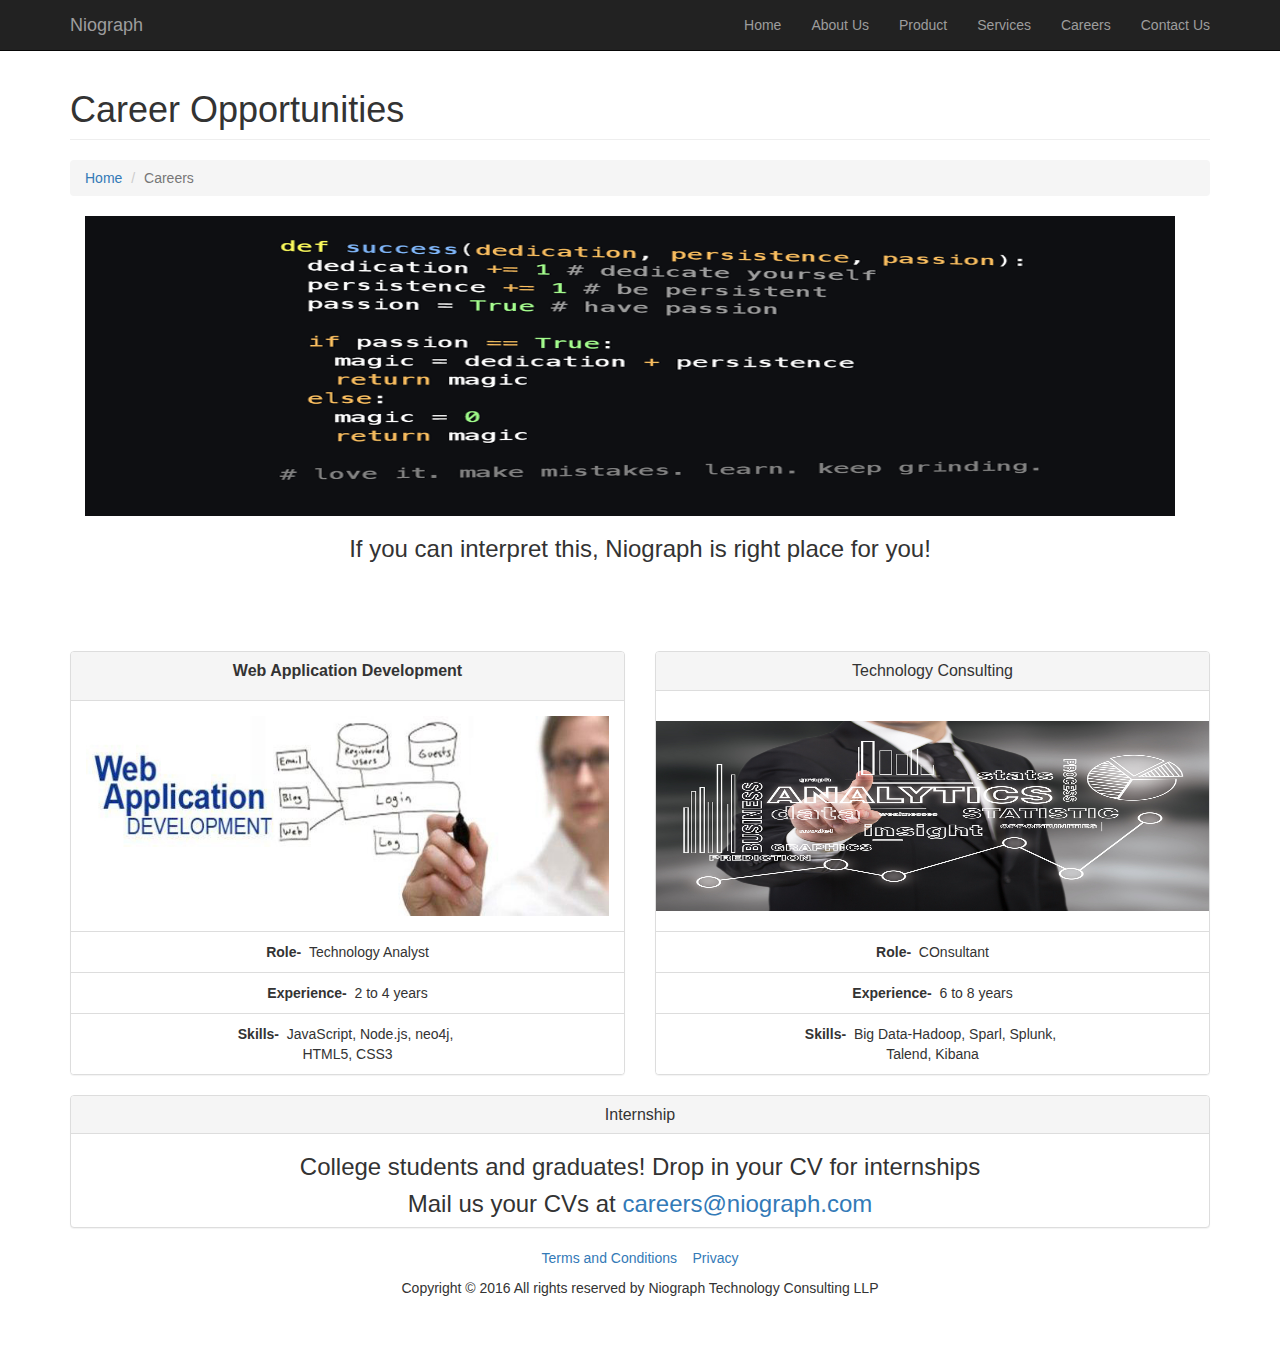
<file: career.html>
<!DOCTYPE html>
<html lang="en">

<head>

    <meta charset="utf-8">
    <meta http-equiv="X-UA-Compatible" content="IE=edge">
    <meta name="viewport" content="width=device-width, initial-scale=1">
    <meta name="description" content="">
    <meta name="author" content="">

	<title>Niograph - Product Dev| IT Services| Technology Consulting| IT Training</title>

    <!-- Bootstrap Core CSS -->
    <link href="css/bootstrap.min.css" rel="stylesheet">

    <!-- Custom CSS -->
    <link href="css/modern-business.css" rel="stylesheet">

    <!-- Custom Fonts -->
    <link href="font-awesome/css/font-awesome.min.css" rel="stylesheet" type="text/css">

    <!-- HTML5 Shim and Respond.js IE8 support of HTML5 elements and media queries -->
    <!-- WARNING: Respond.js doesn't work if you view the page via file:// -->
    <!--[if lt IE 9]>
        <script src="https://oss.maxcdn.com/libs/html5shiv/3.7.0/html5shiv.js"></script>
        <script src="https://oss.maxcdn.com/libs/respond.js/1.4.2/respond.min.js"></script>
    <![endif]-->

</head>

<body>

    <!-- Navigation -->
    <!--Career  -->
    <nav class="navbar navbar-inverse navbar-fixed-top" role="navigation">
        <div class="container">
            <!-- Brand and toggle get grouped for better mobile display -->
            <div class="navbar-header">
                <button type="button" class="navbar-toggle" data-toggle="collapse" data-target="#bs-example-navbar-collapse-1">
                    <span class="sr-only">Toggle navigation</span>
                    <span class="icon-bar"></span>
                    <span class="icon-bar"></span>
                    <span class="icon-bar"></span>
                </button>
                <a class="navbar-brand" href="index.html">Niograph</a>
            </div>
            <!-- Collect the nav links, forms, and other content for toggling -->
            <div class="collapse navbar-collapse" id="bs-example-navbar-collapse-1">
                <ul class="nav navbar-nav navbar-right">
                    <li>
                        <a href="index.html">Home</a>
                    </li>
                    <li>
                        <a href="about.html">About Us</a>
                    </li>
                    <li>
                        <a href="product.html">Product</a>
                    </li>
                    <li>
                                <a href="services.html">Services</a>
                    </li>
                    <li>
                                <a href="career.html">Careers</a>
                    </li>
                     <li>
                        <a href="contact.html">Contact Us</a>
                    </li>

                        </ul>
                    </li>
                </ul>
            </div>
            <!-- /.navbar-collapse -->
        </div>
        <!-- /.container -->
    </nav>
    <!-- Page Content starts here -->
    <!-- Page Content -->
    <div class="container">

        <!-- Page Heading/Breadcrumbs -->
        <div class="row">
            <div class="col-lg-12">
                <h1 class="page-header">Career Opportunities
                    <!--<small>Subheading</small>-->
                </h1>
                <ol class="breadcrumb">
                    <li><a href="index.html">Home</a>
                    </li>
                    <li class="active">Careers</li>
                </ol>
            </div>
            <div class="row">

            <div class="col-md-12">
                <div id="carousel-example-generic" class="carousel slide" data-ride="carousel">
        </div>
         <!-- Image Header -->
        <div class="row">
            <div class="col-lg-12">
           		 <img class="img-responsive img-hover img-related" src="img/careers_banner.png" alt="" style="width:1150px; height: 300px ; overflow:hidden; padding-left: 30px; padding-right: 30px;" align="middle">
            	<div class="caption"><h3><center>If you can interpret this, Niograph is right place for you!<br><br><br><br></h3></center></div>
            </div>
        </div>
        <!-- /.row -->
        <!-- <div class="row">
            <div class="col-lg-12" align="middle">
				<img alt=""class="img-responsive img-hover" src="img/careers_banner.png"  alt=""   style="width: 1000px; height: 300px; overflow:hidden">
            </div> -->
		
		<div class="col-md-6">
                <div class="panel panel-default text-center">
                    <div class="panel-heading">
                        <h3 class="panel-title"><p style="font-weight: bold;">Web Application Development</p></h3>
                    </div>
                    <div class="panel-body">
                    	<!-- <span class="price">Role- Analyst</span>
                        <span class="period">Role- Analyst</span> -->
                        <img  class="img-responsive img-hover img-related" alt="" src="img/wad.jpg" style="width: 560px; height: 200px" align="middle">
                    </div>
                    <ul class="list-group">
                        <li class="list-group-item"><strong>Role-</strong>&nbsp;&nbsp;Technology Analyst</li>
                        <li class="list-group-item"><strong>Experience-</strong>&nbsp;&nbsp;2 to 4 years </li>
                        <li class="list-group-item"><strong>Skills-</strong>&nbsp;&nbsp;JavaScript,&nbsp;Node.js,&nbsp;neo4j,&nbsp;<br>HTML5,&nbsp;CSS3</li>
                        <!--<li class="list-group-item"><strong>10GB</strong> Disk Space</li>
                        <li class="list-group-item"><strong>100GB</strong> Monthly Bandwidth</li>
                        <li class="list-group-item"><a href="#" class="btn btn-primary">Sign Up!</a>  -->
                        
                        </li>
                    </ul>
                </div>
            </div>
            <div class="col-md-6">
                <div class="panel panel-default text-center">
                    <div class="panel-heading">
                        <h3 class="panel-title">Technology Consulting</h3>
                    </div>
                    <div class="panel-body">
                                            </div>
                                            <img  class="img-responsive img-hover img-related" alt="" src="img/analytics-consultant.jpg" style="width: 560px; height: 210px; padding-bottom: 20px; ">
                    <ul class="list-group">
                        <li class="list-group-item"><strong>Role-</strong>&nbsp;&nbsp;COnsultant</li>
                        <li class="list-group-item"><strong>Experience-</strong>&nbsp;&nbsp;6 to 8 years</li>
                        <li class="list-group-item"><strong>Skills-</strong>&nbsp;&nbsp;Big Data-Hadoop,&nbsp;Sparl,&nbsp;Splunk,&nbsp;<br>Talend,&nbsp;Kibana</li>
                        <!--<li class="list-group-item"><strong>10GB</strong> Disk Space</li>
                        <li class="list-group-item"><strong>100GB</strong> Monthly Bandwidth</li>
                        <li class="list-group-item"><a href="#" class="btn btn-primary">Sign Up!</a>  -->
                        
                        </li>
                    </ul>
                </div>
            </div>
        <!-- Project One -->
        <!--<div class="row">
            <div class="col-md-7">
                <a href="portfolio-item.html">
                    <img class="img-responsive img-hover" src="http://www.amisinsurance.com/images/slides/business_consultant_goals.jpg" alt="" style="width: 700px;height: 300px">
                </a>
            </div>
            <div class="col-md-5">
                <h3>Consultant</h3>
                <!--<h4>Subheading</h4>
                <p> A technical specialist who works with clients across all kinds of businesses and industries.Primary responsibilities include providing advice on incorporating or integrating information technology systems to increase commercial efficiency and improve processes, service delivery, customer relationships, capital expenditure and above all, profitability and shareholder value.</p>
                <a class="btn btn-primary" href="portfolio-item.html">View Project</i></a>
            </div>
        </div>
          -->
                <!-- /.row -->

      <div class="col-md-12">
                <div class="panel panel-default text-center">
                    <div class="panel-heading">
                        <h3 class="panel-title">Internship</h3>
                    </div>
                    <ul class="list-group">
                        	<center><h3>
                        		<p>College students and graduates! Drop in your CV for internships </p>
                        		<p>Mail us your CVs at <a href="mailto:careers@niograph.com">careers@niograph.com</a></p>
                        	</h3></center>
                    </ul>
                </div>
            </div>

        <!-- Project Two -->
        <!-- <div class="row">
            <div class="col-md-7">
                <a href="portfolio-item.html">
                    <img class="img-responsive img-hover" src="https://bbfzone-ckatoday.netdna-ssl.com/wp-content/uploads/2016/07/professional-project-manager-certification-advantages-1.jpg" alt="" style="width: 700px;height: 300px">
                </a>
            </div>
            <div class="col-md-5">
                <h3>Project Manager</h3>
                <p>Person who has the overall responsibility for the successful initiation, planning, design, execution, monitoring, controlling and closure of a project. The project manager must have a combination of skills including an ability to ask penetrating questions, detect unstated assumptions and resolve conflicts, as well as more general management skills. This role encompasses many responsibilities such as resource planning, cost estimation, risk analysis, time estimation, etc.</p>  -->
       
                <!--<a class="btn btn-primary" href="portfolio-item.html">View Project</i></a>-->
            <!--</div> 
        </div>
              -->
                    <!-- /.row
                         <hr> -->

   

        <!-- Project Three -->
        <!--<div class="row">
            <div class="col-md-7">
                <a href="portfolio-item.html">
                    <img class="img-responsive img-hover" src="http://www.qscourses.com.au/images/other_tags/technology/fotolia_51237034_subscription_monthly_m/376x251.jpg" alt="" style="width: 700px;height: 300px">
                </a>
            </div>
            <div class="col-md-5">
                <h3>Technology Architects/Programmer/Business Analyst</h3>
                <h4>Subheading</h4
                <p>These profiles require perfect balance of good soft skills and technical skills. Expectations are efficient translation of customers needs into new products, services and profits. With right skills all this can happen efficiently and effectively.</p>
                <a class="btn btn-primary" href="portfolio-item.html">View Project</i></a>
            </div>
        </div>  -->
        
        <!-- /.row -->
        
         <footer>
          <div class="row" align="center">
          <p><a href="tac.html">Terms and Conditions</a>
          &nbsp;&nbsp;
             <a href="privacy.html">Privacy</a>
          </p>
          </div>
            <div class="row" align="center">
                <div class="col-lg-12">
                    <p>Copyright &copy; 2016 All rights reserved by Niograph Technology Consulting LLP</p>
                </div>
            </div>
        </footer>

    </div>
    <!-- /.container -->

    <!-- jQuery -->
    <script src="js/jquery.js"></script>

    <!-- Bootstrap Core JavaScript -->
    <script src="js/bootstrap.min.js"></script>

</body>

</html>
</file>
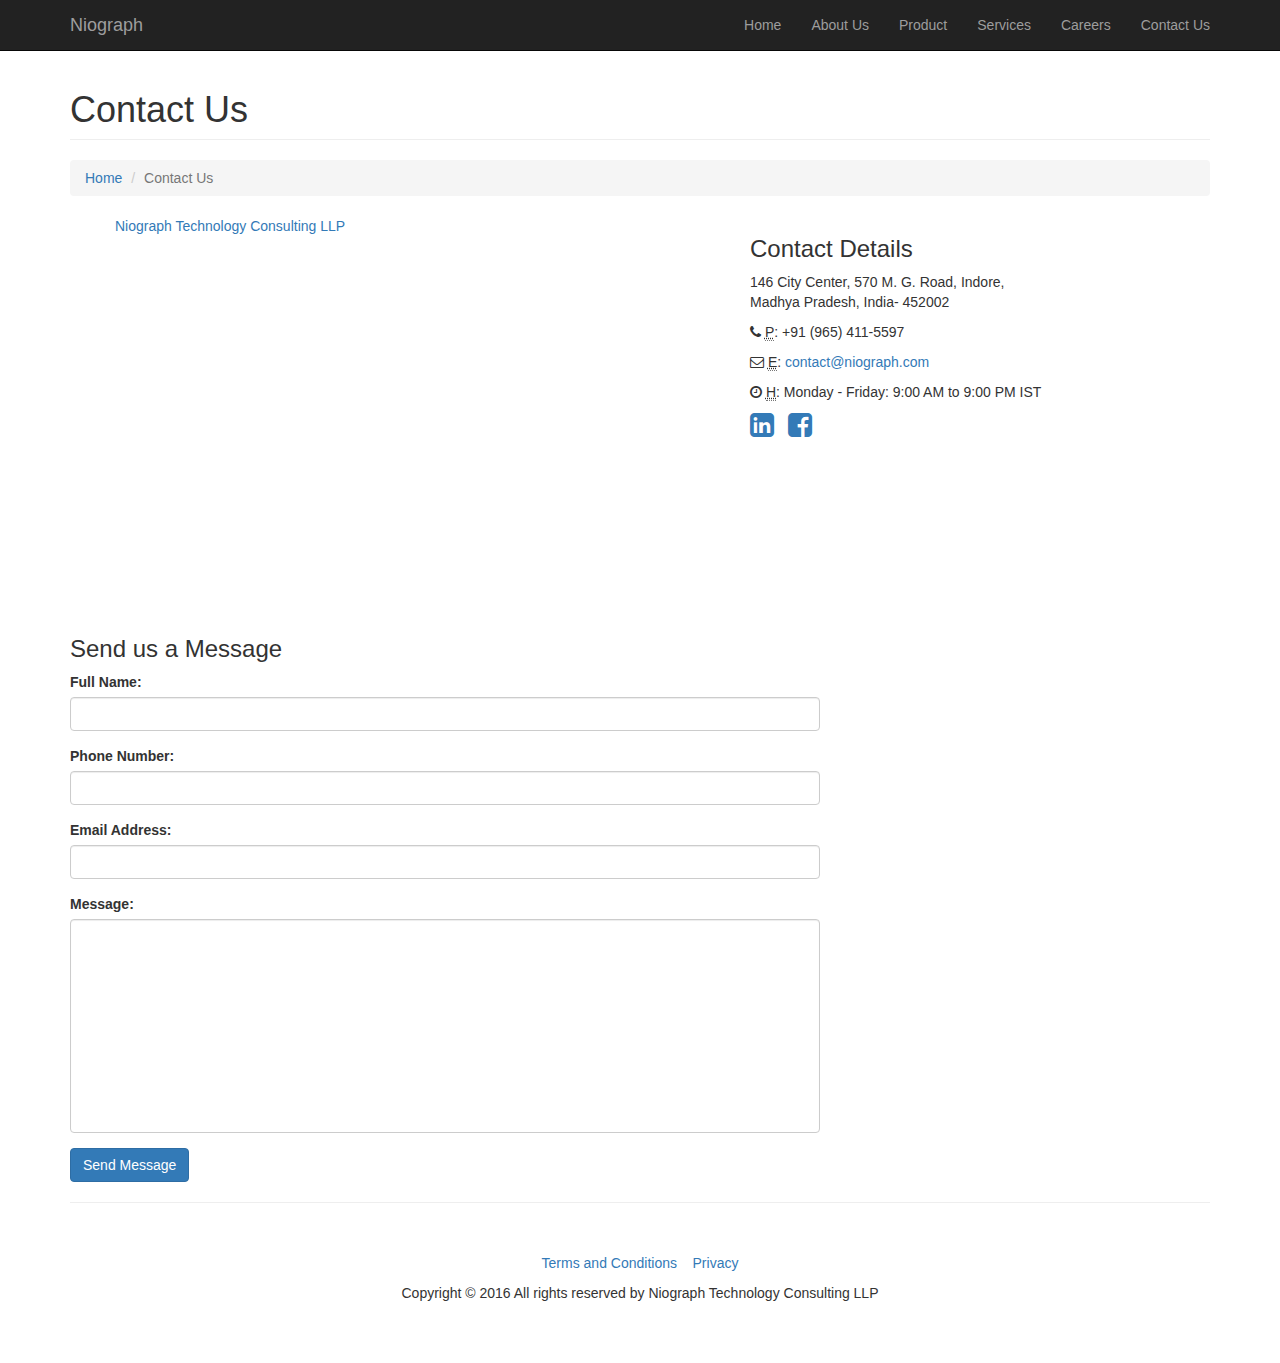
<file: contact.html>
<!DOCTYPE html>
<html lang="en">

<head>

    <meta charset="utf-8">
    <meta http-equiv="X-UA-Compatible" content="IE=edge">
    <meta name="viewport" content="width=device-width, initial-scale=1">
    <meta name="description" content="">
    <meta name="author" content="">

	<title>Niograph - Product Dev| IT Services| Technology Consulting| IT Training</title>

    <!-- Bootstrap Core CSS -->
    <link href="css/bootstrap.min.css" rel="stylesheet">

    <!-- Custom CSS -->
    <link href="css/modern-business.css" rel="stylesheet">

    <!-- Custom Fonts -->
    <link href="font-awesome/css/font-awesome.min.css" rel="stylesheet" type="text/css">

    <!-- HTML5 Shim and Respond.js IE8 support of HTML5 elements and media queries -->
    <!-- WARNING: Respond.js doesn't work if you view the page via file:// -->
    <!--[if lt IE 9]>
        <script src="https://oss.maxcdn.com/libs/html5shiv/3.7.0/html5shiv.js"></script>
        <script src="https://oss.maxcdn.com/libs/respond.js/1.4.2/respond.min.js"></script>
    <![endif]-->

</head>

<body>

    <!-- Navigation -->
    <nav class="navbar navbar-inverse navbar-fixed-top" role="navigation">
        <div class="container">
            <!-- Brand and toggle get grouped for better mobile display -->
            <div class="navbar-header">
                <button type="button" class="navbar-toggle" data-toggle="collapse" data-target="#bs-example-navbar-collapse-1">
                    <span class="sr-only">Toggle navigation</span>
                    <span class="icon-bar"></span>
                    <span class="icon-bar"></span>
                    <span class="icon-bar"></span>
                </button>
                <a class="navbar-brand" href="index.html">Niograph</a>
            </div>
            <!-- Collect the nav links, forms, and other content for toggling -->
           <div class="collapse navbar-collapse" id="bs-example-navbar-collapse-1">
                <ul class="nav navbar-nav navbar-right">
                    <li>
                        <a href="index.html">Home</a>
                    </li>
                    <li>
                        <a href="about.html">About Us</a>
                    </li>
                    <li>
                        <a href="product.html">Product</a>
                    </li>
                    <li>
                                <a href="services.html">Services</a>
                    </li>
                    <li>
                                <a href="career.html">Careers</a>
                    </li>
                     <li>
                        <a href="contact.html">Contact Us</a>
                    </li>
                </ul>
            </div>
            <!-- /.navbar-collapse -->
        </div>
        <!-- /.container -->
    </nav>

    <!-- Page Content -->
    <div class="container">

        <!-- Page Heading/Breadcrumbs -->
        <div class="row">
            <div class="col-lg-12">
                <h1 class="page-header">Contact Us
                    <!-- <small>Subheading</small> -->
                </h1>
                <ol class="breadcrumb">
                    <li><a href="index.html">Home</a>
                    </li>
                    <li class="active">Contact Us</li>
                </ol>
            </div>
        </div>
        <!-- /.row -->

        <!-- Content Row -->
        <div class="row">
            <!-- Map Column -->
            <div class="col-md-8" id="gmap_canvas" style="height:400px;width:680px; padding-left: 60px ">
                <!-- Embedded Google Map -->
               <a class="google-map-code" href="http://www.niograph.com" id="get-map-data">Niograph Technology Consulting LLP</a>
            </div>
            <!-- Contact Details Column -->
            <div class="col-md-4">
                <h3>Contact Details</h3>
                <p>
                    146 City Center, 570 M. G. Road, Indore,<br>Madhya Pradesh, India- 452002<br>
                </p>
                <p><i class="fa fa-phone"></i> 
                    <abbr title="Phone">P</abbr>: +91 (965) 411-5597</p>
                <p><i class="fa fa-envelope-o"></i> 
                    <abbr title="Email">E</abbr>: <a href="mailto:contact@niograph.com">contact@niograph.com</a>
                </p>
                <p><i class="fa fa-clock-o"></i> 
                    <abbr title="Hours">H</abbr>: Monday - Friday: 9:00 AM to 9:00 PM IST</p>
                <ul class="list-unstyled list-inline list-social-icons">
                    <li>
                        <a href="#"><i class="fa fa-linkedin-square fa-2x"></i></a>
                    </li>
					<li>
                        <a href="https://www.facebook.com/niograph" target="_blank"><i class="fa fa-facebook-square fa-2x"></i></a>
                    </li>
                    <!-- <li>
                        <a href="#"><i class="fa fa-twitter-square fa-2x"></i></a>
                    </li>
                    <li>
                        <a href="#"><i class="fa fa-google-plus-square fa-2x"></i></a>
                    </li> -->
                </ul>
            </div>
        </div>
        <!-- /.row -->

        <!-- Contact Form -->
        <!-- In order to set the email address and subject line for the contact form go to the bin/contact_me.php file. -->
        <div class="row">
            <div class="col-md-8">
                <h3>Send us a Message</h3>
                <form name="sentMessage" id="contactForm" novalidate>
                    <div class="control-group form-group">
                        <div class="controls">
                            <label>Full Name:</label>
                            <input type="text" class="form-control" id="name" required data-validation-required-message="Please enter your name.">
                            <p class="help-block"></p>
                        </div>
                    </div>
                    <div class="control-group form-group">
                        <div class="controls">
                            <label>Phone Number:</label>
                            <input type="tel" class="form-control" id="phone" required data-validation-required-message="Please enter your phone number.">
                        </div>
                    </div>
                    <div class="control-group form-group">
                        <div class="controls">
                            <label>Email Address:</label>
                            <input type="email" class="form-control" id="email" required data-validation-required-message="Please enter your email address.">
                        </div>
                    </div>
                    <div class="control-group form-group">
                        <div class="controls">
                            <label>Message:</label>
                            <textarea rows="10" cols="100" class="form-control" id="message" required data-validation-required-message="Please enter your message" maxlength="999" style="resize:none"></textarea>
                        </div>
                    </div>
                    <div id="success"></div>
                    <!-- For success/fail messages -->
                    <button type="submit" class="btn btn-primary">Send Message</button>
                </form>
            </div>

        </div>
        <!-- /.row -->

        <hr>
		<footer>
          <div class="row" align="center">
          <p><a href="tac.html">Terms and Conditions</a>
          &nbsp;&nbsp;
             <a href="privacy.html">Privacy</a>
          </p>
          </div>
            <div class="row" align="center">
                <div class="col-lg-12">
                    <p>Copyright &copy; 2016 All rights reserved by Niograph Technology Consulting LLP</p>
                </div>
            </div>
        </footer>

    </div>
    <!-- /.container -->

    <!-- jQuery -->
    <script src="js/jquery.js"></script>

    <!-- Bootstrap Core JavaScript -->
    <script src="js/bootstrap.min.js"></script>

    <!-- Contact Form JavaScript -->
    <!-- Do not edit these files! In order to set the email address and subject line for the contact form go to the bin/contact_me.php file. -->
    <script src="js/jqBootstrapValidation.js"></script>
    <script src="js/contact_me.js"></script>
    <script type="text/javascript" src="http://maps.google.com/maps/api/js?sensor=false"></script>
<script type="text/javascript"> function init_map(){var myOptions = {zoom:4,center:new google.maps.LatLng(22.7211296,75.87441469999999),mapTypeId: google.maps.MapTypeId.ROADMAP};map = new google.maps.Map(document.getElementById("gmap_canvas"), myOptions);marker = new google.maps.Marker({map: map,position: new google.maps.LatLng(22.7211296, 75.87441469999999)});infowindow = new google.maps.InfoWindow({content:"<b>Niograph Technology Consulting LLP</b><br/>146 City Center, 570 M. G. Road,<br/>452002 INDORE" });google.maps.event.addListener(marker, "click", 
function(){infowindow.open(map,marker);});infowindow.open(map,marker);}google.maps.event.addDomListener(window, 'load', init_map);</script>

</body>

</html>
</file>
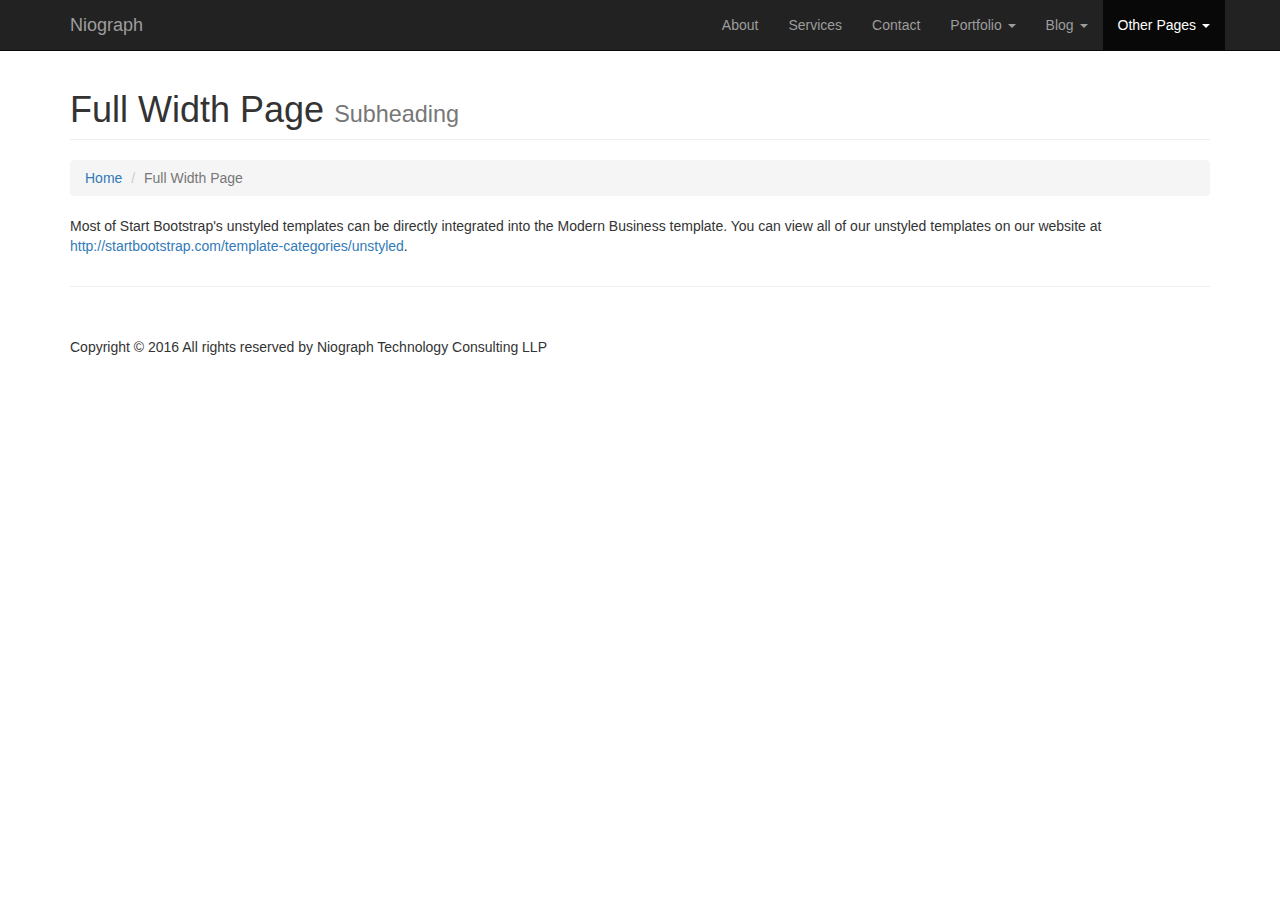
<file: full-width.html>
<!DOCTYPE html>
<html lang="en">

<head>

    <meta charset="utf-8">
    <meta http-equiv="X-UA-Compatible" content="IE=edge">
    <meta name="viewport" content="width=device-width, initial-scale=1">
    <meta name="description" content="">
    <meta name="author" content="">

	<title>Niograph - Product Dev| IT Services| Technology Consulting| IT Training</title>

    <!-- Bootstrap Core CSS -->
    <link href="css/bootstrap.min.css" rel="stylesheet">

    <!-- Custom CSS -->
    <link href="css/modern-business.css" rel="stylesheet">

    <!-- Custom Fonts -->
    <link href="font-awesome/css/font-awesome.min.css" rel="stylesheet" type="text/css">

    <!-- HTML5 Shim and Respond.js IE8 support of HTML5 elements and media queries -->
    <!-- WARNING: Respond.js doesn't work if you view the page via file:// -->
    <!--[if lt IE 9]>
        <script src="https://oss.maxcdn.com/libs/html5shiv/3.7.0/html5shiv.js"></script>
        <script src="https://oss.maxcdn.com/libs/respond.js/1.4.2/respond.min.js"></script>
    <![endif]-->

</head>

<body>

    <!-- Navigation -->
    <nav class="navbar navbar-inverse navbar-fixed-top" role="navigation">
        <div class="container">
            <!-- Brand and toggle get grouped for better mobile display -->
            <div class="navbar-header">
                <button type="button" class="navbar-toggle" data-toggle="collapse" data-target="#bs-example-navbar-collapse-1">
                    <span class="sr-only">Toggle navigation</span>
                    <span class="icon-bar"></span>
                    <span class="icon-bar"></span>
                    <span class="icon-bar"></span>
                </button>
                <a class="navbar-brand" href="index.html">Niograph</a>
            </div>
            <!-- Collect the nav links, forms, and other content for toggling -->
            <div class="collapse navbar-collapse" id="bs-example-navbar-collapse-1">
                <ul class="nav navbar-nav navbar-right">
                    <li>
                        <a href="about.html">About</a>
                    </li>
                    <li>
                        <a href="services.html">Services</a>
                    </li>
                    <li>
                        <a href="contact.html">Contact</a>
                    </li>
                    <li class="dropdown">
                        <a href="#" class="dropdown-toggle" data-toggle="dropdown">Portfolio <b class="caret"></b></a>
                        <ul class="dropdown-menu">
                            <li>
                                <a href="portfolio-1-col.html">1 Column Portfolio</a>
                            </li>
                            <li>
                                <a href="portfolio-2-col.html">2 Column Portfolio</a>
                            </li>
                            <li>
                                <a href="portfolio-3-col.html">3 Column Portfolio</a>
                            </li>
                            <li>
                                <a href="portfolio-4-col.html">4 Column Portfolio</a>
                            </li>
                            <li>
                                <a href="portfolio-item.html">Single Portfolio Item</a>
                            </li>
                        </ul>
                    </li>
                    <li class="dropdown">
                        <a href="#" class="dropdown-toggle" data-toggle="dropdown">Blog <b class="caret"></b></a>
                        <ul class="dropdown-menu">
                            <li>
                                <a href="blog-home-1.html">Blog Home 1</a>
                            </li>
                            <li>
                                <a href="blog-home-2.html">Blog Home 2</a>
                            </li>
                            <li>
                                <a href="blog-post.html">Blog Post</a>
                            </li>
                        </ul>
                    </li>
                    <li class="dropdown active">
                        <a href="#" class="dropdown-toggle" data-toggle="dropdown">Other Pages <b class="caret"></b></a>
                        <ul class="dropdown-menu">
                            <li class="active">
                                <a href="full-width.html">Full Width Page</a>
                            </li>
                            <li>
                                <a href="sidebar.html">Sidebar Page</a>
                            </li>
                            <li>
                                <a href="faq.html">FAQ</a>
                            </li>
                            <li>
                                <a href="404.html">404</a>
                            </li>
                            <li>
                                <a href="pricing.html">Pricing Table</a>
                            </li>
                        </ul>
                    </li>
                </ul>
            </div>
            <!-- /.navbar-collapse -->
        </div>
        <!-- /.container -->
    </nav>

    <!-- Page Content -->
    <div class="container">

        <!-- Page Heading/Breadcrumbs -->
        <div class="row">
            <div class="col-lg-12">
                <h1 class="page-header">Full Width Page
                    <small>Subheading</small>
                </h1>
                <ol class="breadcrumb">
                    <li><a href="index.html">Home</a>
                    </li>
                    <li class="active">Full Width Page</li>
                </ol>
            </div>
        </div>
        <!-- /.row -->

        <!-- Content Row -->
        <div class="row">
            <div class="col-lg-12">
                <p>Most of Start Bootstrap's unstyled templates can be directly integrated into the Modern Business template. You can view all of our unstyled templates on our website at <a href="http://startbootstrap.com/template-categories/unstyled">http://startbootstrap.com/template-categories/unstyled</a>.</p>
            </div>
        </div>
        <!-- /.row -->

        <hr>

        <!-- Footer -->
        <footer>
            <div class="row">
                <div class="col-lg-12">
                    <p>Copyright &copy; 2016 All rights reserved by Niograph Technology Consulting LLP</p>
                </div>
            </div>
        </footer>

    </div>
    <!-- /.container -->

    <!-- jQuery -->
    <script src="js/jquery.js"></script>

    <!-- Bootstrap Core JavaScript -->
    <script src="js/bootstrap.min.js"></script>

</body>

</html>
</file>
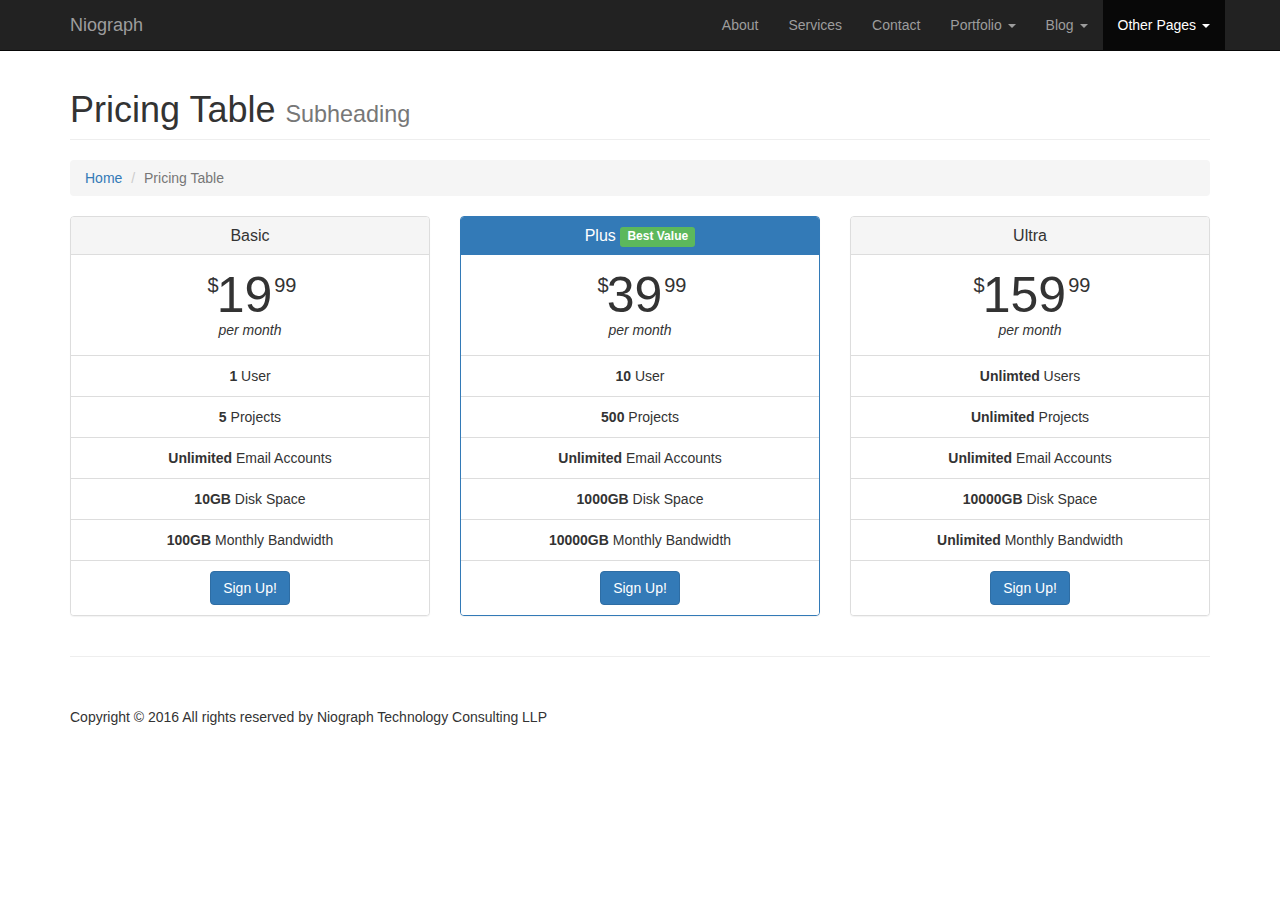
<file: pricing.html>
<!DOCTYPE html>
<html lang="en">

<head>

    <meta charset="utf-8">
    <meta http-equiv="X-UA-Compatible" content="IE=edge">
    <meta name="viewport" content="width=device-width, initial-scale=1">
    <meta name="description" content="">
    <meta name="author" content="">

	<title>Niograph - Product Dev| IT Services| Technology Consulting| IT Training</title>

    <!-- Bootstrap Core CSS -->
    <link href="css/bootstrap.min.css" rel="stylesheet">

    <!-- Custom CSS -->
    <link href="css/modern-business.css" rel="stylesheet">

    <!-- Custom Fonts -->
    <link href="font-awesome/css/font-awesome.min.css" rel="stylesheet" type="text/css">

    <!-- HTML5 Shim and Respond.js IE8 support of HTML5 elements and media queries -->
    <!-- WARNING: Respond.js doesn't work if you view the page via file:// -->
    <!--[if lt IE 9]>
        <script src="https://oss.maxcdn.com/libs/html5shiv/3.7.0/html5shiv.js"></script>
        <script src="https://oss.maxcdn.com/libs/respond.js/1.4.2/respond.min.js"></script>
    <![endif]-->

</head>

<body>

    <!-- Navigation -->
    <nav class="navbar navbar-inverse navbar-fixed-top" role="navigation">
        <div class="container">
            <!-- Brand and toggle get grouped for better mobile display -->
            <div class="navbar-header">
                <button type="button" class="navbar-toggle" data-toggle="collapse" data-target="#bs-example-navbar-collapse-1">
                    <span class="sr-only">Toggle navigation</span>
                    <span class="icon-bar"></span>
                    <span class="icon-bar"></span>
                    <span class="icon-bar"></span>
                </button>
                <a class="navbar-brand" href="index.html">Niograph</a>
            </div>
            <!-- Collect the nav links, forms, and other content for toggling -->
            <div class="collapse navbar-collapse" id="bs-example-navbar-collapse-1">
                <ul class="nav navbar-nav navbar-right">
                    <li>
                        <a href="about.html">About</a>
                    </li>
                    <li>
                        <a href="services.html">Services</a>
                    </li>
                    <li>
                        <a href="contact.html">Contact</a>
                    </li>
                    <li class="dropdown">
                        <a href="#" class="dropdown-toggle" data-toggle="dropdown">Portfolio <b class="caret"></b></a>
                        <ul class="dropdown-menu">
                            <li>
                                <a href="portfolio-1-col.html">1 Column Portfolio</a>
                            </li>
                            <li>
                                <a href="portfolio-2-col.html">2 Column Portfolio</a>
                            </li>
                            <li>
                                <a href="portfolio-3-col.html">3 Column Portfolio</a>
                            </li>
                            <li>
                                <a href="portfolio-4-col.html">4 Column Portfolio</a>
                            </li>
                            <li>
                                <a href="portfolio-item.html">Single Portfolio Item</a>
                            </li>
                        </ul>
                    </li>
                    <li class="dropdown">
                        <a href="#" class="dropdown-toggle" data-toggle="dropdown">Blog <b class="caret"></b></a>
                        <ul class="dropdown-menu">
                            <li>
                                <a href="blog-home-1.html">Blog Home 1</a>
                            </li>
                            <li>
                                <a href="blog-home-2.html">Blog Home 2</a>
                            </li>
                            <li>
                                <a href="blog-post.html">Blog Post</a>
                            </li>
                        </ul>
                    </li>
                    <li class="dropdown active">
                        <a href="#" class="dropdown-toggle" data-toggle="dropdown">Other Pages <b class="caret"></b></a>
                        <ul class="dropdown-menu">
                            <li>
                                <a href="full-width.html">Full Width Page</a>
                            </li>
                            <li>
                                <a href="sidebar.html">Sidebar Page</a>
                            </li>
                            <li>
                                <a href="faq.html">FAQ</a>
                            </li>
                            <li>
                                <a href="404.html">404</a>
                            </li>
                            <li class="active">
                                <a href="pricing.html">Pricing Table</a>
                            </li>
                        </ul>
                    </li>
                </ul>
            </div>
            <!-- /.navbar-collapse -->
        </div>
        <!-- /.container -->
    </nav>

    <!-- Page Content -->
    <div class="container">

        <!-- Page Heading/Breadcrumbs -->
        <div class="row">
            <div class="col-lg-12">
                <h1 class="page-header">Pricing Table
                    <small>Subheading</small>
                </h1>
                <ol class="breadcrumb">
                    <li><a href="index.html">Home</a>
                    </li>
                    <li class="active">Pricing Table</li>
                </ol>
            </div>
        </div>
        <!-- /.row -->

        <!-- Content Row -->
        <div class="row">
            <div class="col-md-4">
                <div class="panel panel-default text-center">
                    <div class="panel-heading">
                        <h3 class="panel-title">Basic</h3>
                    </div>
                    <div class="panel-body">
                        <span class="price"><sup>$</sup>19<sup>99</sup></span>
                        <span class="period">per month</span>
                    </div>
                    <ul class="list-group">
                        <li class="list-group-item"><strong>1</strong> User</li>
                        <li class="list-group-item"><strong>5</strong> Projects</li>
                        <li class="list-group-item"><strong>Unlimited</strong> Email Accounts</li>
                        <li class="list-group-item"><strong>10GB</strong> Disk Space</li>
                        <li class="list-group-item"><strong>100GB</strong> Monthly Bandwidth</li>
                        <li class="list-group-item"><a href="#" class="btn btn-primary">Sign Up!</a>
                        </li>
                    </ul>
                </div>
            </div>
            <div class="col-md-4">
                <div class="panel panel-primary text-center">
                    <div class="panel-heading">
                        <h3 class="panel-title">Plus <span class="label label-success">Best Value</span></h3>
                    </div>
                    <div class="panel-body">
                        <span class="price"><sup>$</sup>39<sup>99</sup></span>
                        <span class="period">per month</span>
                    </div>
                    <ul class="list-group">
                        <li class="list-group-item"><strong>10</strong> User</li>
                        <li class="list-group-item"><strong>500</strong> Projects</li>
                        <li class="list-group-item"><strong>Unlimited</strong> Email Accounts</li>
                        <li class="list-group-item"><strong>1000GB</strong> Disk Space</li>
                        <li class="list-group-item"><strong>10000GB</strong> Monthly Bandwidth</li>
                        <li class="list-group-item"><a href="#" class="btn btn-primary">Sign Up!</a>
                        </li>
                    </ul>
                </div>
            </div>
            <div class="col-md-4">
                <div class="panel panel-default text-center">
                    <div class="panel-heading">
                        <h3 class="panel-title">Ultra</h3>
                    </div>
                    <div class="panel-body">
                        <span class="price"><sup>$</sup>159<sup>99</sup></span>
                        <span class="period">per month</span>
                    </div>
                    <ul class="list-group">
                        <li class="list-group-item"><strong>Unlimted</strong> Users</li>
                        <li class="list-group-item"><strong>Unlimited</strong> Projects</li>
                        <li class="list-group-item"><strong>Unlimited</strong> Email Accounts</li>
                        <li class="list-group-item"><strong>10000GB</strong> Disk Space</li>
                        <li class="list-group-item"><strong>Unlimited</strong> Monthly Bandwidth</li>
                        <li class="list-group-item"><a href="#" class="btn btn-primary">Sign Up!</a>
                        </li>
                    </ul>
                </div>
            </div>
        </div>
        <!-- /.row -->

        <hr>

        <!-- Footer -->
        <footer>
            <div class="row">
                <div class="col-lg-12">
                    <p>Copyright &copy; 2016 All rights reserved by Niograph Technology Consulting LLP</p>
                </div>
            </div>
        </footer>

    </div>
    <!-- /.container -->

    <!-- jQuery -->
    <script src="js/jquery.js"></script>

    <!-- Bootstrap Core JavaScript -->
    <script src="js/bootstrap.min.js"></script>

</body>

</html>
</file>
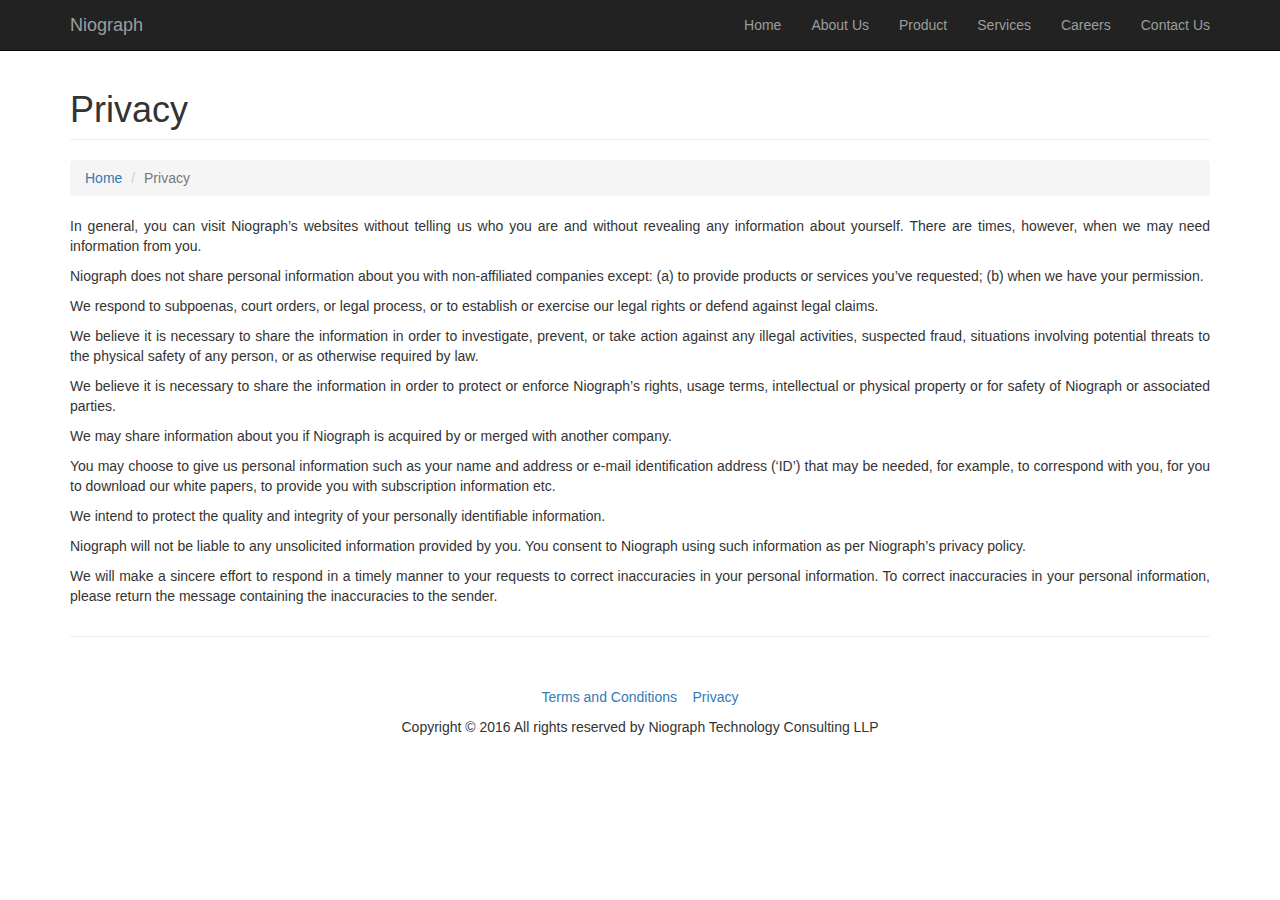
<file: privacy.html>
<!DOCTYPE html>
<html lang="en">

<head>

    <meta charset="utf-8">
    <meta http-equiv="X-UA-Compatible" content="IE=edge">
    <meta name="viewport" content="width=device-width, initial-scale=1">
    <meta name="description" content="">
    <meta name="author" content="">

	<title>Niograph - Product Dev| IT Services| Technology Consulting| IT Training</title>

    <!-- Bootstrap Core CSS -->
    <link href="css/bootstrap.min.css" rel="stylesheet">

    <!-- Custom CSS -->
    <link href="css/modern-business.css" rel="stylesheet">

    <!-- Custom Fonts -->
    <link href="font-awesome/css/font-awesome.min.css" rel="stylesheet" type="text/css">

    <!-- HTML5 Shim and Respond.js IE8 support of HTML5 elements and media queries -->
    <!-- WARNING: Respond.js doesn't work if you view the page via file:// -->
    <!--[if lt IE 9]>
        <script src="https://oss.maxcdn.com/libs/html5shiv/3.7.0/html5shiv.js"></script>
        <script src="https://oss.maxcdn.com/libs/respond.js/1.4.2/respond.min.js"></script>
    <![endif]-->

</head>

<body>

    <!-- Navigation -->
    <nav class="navbar navbar-inverse navbar-fixed-top" role="navigation">
        <div class="container">
            <!-- Brand and toggle get grouped for better mobile display -->
            <div class="navbar-header">
                <button type="button" class="navbar-toggle" data-toggle="collapse" data-target="#bs-example-navbar-collapse-1">
                    <span class="sr-only">Toggle navigation</span>
                    <span class="icon-bar"></span>
                    <span class="icon-bar"></span>
                    <span class="icon-bar"></span>
                </button>
                <a class="navbar-brand" href="index.html">Niograph</a>
            </div>
            <!-- Collect the nav links, forms, and other content for toggling -->
           <div class="collapse navbar-collapse" id="bs-example-navbar-collapse-1">
                <ul class="nav navbar-nav navbar-right">
                    <li>
                        <a href="index.html">Home</a>
                    </li>
                    <li>
                        <a href="about.html">About Us</a>
                    </li>
                    <li>
                        <a href="product.html">Product</a>
                    </li>
                    <li>
                                <a href="services.html">Services</a>
                    </li>
                    <li>
                                <a href="career.html">Careers</a>
                    </li>
                     <li>
                        <a href="contact.html">Contact Us</a>
                    </li>
                </ul>
            </div>
            <!-- /.navbar-collapse -->
        </div>
        <!-- /.container -->
    </nav>

    <!-- Page Content -->
    <div class="container">

        <!-- Page Heading/Breadcrumbs -->
        <div class="row">
            <div class="col-lg-12">
                <h1 class="page-header">Privacy
                </h1>
                <ol class="breadcrumb">
                    <li><a href="index.html">Home</a>
                    </li>
                    <li class="active">Privacy</li>
                </ol>
            </div>
        </div>
          <!-- Content starts here -->
          <div class="row" align="justify">
          <div class="col-lg-12">
          	<p>
          	In general, you can visit Niograph’s websites without telling us who you are and without revealing any information about yourself. There are times, however, when we may need information from you.
          	</p>
          	<p>Niograph does not share personal information about you with non-affiliated companies except: (a) to provide products or services you’ve requested; (b) when we have your permission.</p>
          	<p>We respond to subpoenas, court orders, or legal process, or to establish or exercise our legal rights or defend against legal claims.</p>
          	<p>We believe it is necessary to share the information in order to investigate, prevent, or take action against any illegal activities, suspected fraud, situations involving potential threats to the physical safety of any person, or as otherwise required by law.</p>
          	<p>We believe it is necessary to share the information in order to protect or enforce Niograph’s rights, usage terms, intellectual or physical property or for safety of Niograph or associated parties.</p>
          	<p>We may share information about you if Niograph is acquired by or merged with another company.</p>
          	<p>You may choose to give us personal information such as your name and address or e-mail identification address (‘ID’) that may be needed, for example, to correspond with you, for you to download our white papers, to provide you with subscription information etc. </p>
          	<p>We intend to protect the quality and integrity of your personally identifiable information.</p>
          	<p>Niograph will not be liable to any unsolicited information provided by you. You consent to Niograph using such information as per Niograph’s privacy policy.</p>
          	<p>We will make a sincere effort to respond in a timely manner to your requests to correct inaccuracies in your personal information. To correct inaccuracies in your personal information, please return the message containing the inaccuracies to the sender.</p>
          </div>
          </div>
        <!--  Content ends here-->
        <hr>
		<footer>
          <div class="row" align="center">
          <p><a href="tac.html">Terms and Conditions</a>
          &nbsp;&nbsp;
             <a href="privacy.html">Privacy</a>
          </p>
          </div>
            <div class="row" align="center">
                <div class="col-lg-12">
                    <p>Copyright &copy; 2016 All rights reserved by Niograph Technology Consulting LLP</p>
                </div>
            </div>
        </footer>

    </div>
    <!-- /.container -->

    <!-- jQuery -->
    <script src="js/jquery.js"></script>

    <!-- Bootstrap Core JavaScript -->
    <script src="js/bootstrap.min.js"></script>

</body>

</html>
</file>
<file: css/modern-business.css>
/*!
 * Start Bootstrap - Modern Business (http://startbootstrap.com/)
 * Copyright 2013-2016 Start Bootstrap
 * Licensed under MIT (https://github.com/BlackrockDigital/startbootstrap/blob/gh-pages/LICENSE)
 */

/* Global Styles */

html,
body {
    height: 100%;
}

body {
    padding-top: 50px; /* Required padding for .navbar-fixed-top. Remove if using .navbar-static-top. Change if height of navigation changes. */
}

.img-portfolio {
    margin-bottom: 30px;
}

.img-hover:hover {
    opacity: 0.8;
}

/* Home Page Carousel */

header.carousel {
    height: 50%;
}

header.carousel .item,
header.carousel .item.active,
header.carousel .carousel-inner {
    height: 100%;
}

header.carousel .fill {
    width: 100%;
    height: 100%;
    background-position: center;
    background-size: cover;
}

/* 404 Page Styles */

.error-404 {
    font-size: 100px;
}

/* Pricing Page Styles */

.price {
    display: block;
    font-size: 50px;
    line-height: 50px;
}

.price sup {
    top: -20px;
    left: 2px;
    font-size: 20px;
}

.period {
    display: block;
    font-style: italic;
}

/* Footer Styles */

footer {
    margin: 50px 0;
}

/* Responsive Styles */

@media(max-width:991px) {
    .customer-img,
    .img-related {
        margin-bottom: 30px;
    }
}

@media(max-width:767px) {
    .img-portfolio {
        margin-bottom: 15px;
    }

    header.carousel .carousel {
        height: 70%;
    }
}
</file>
